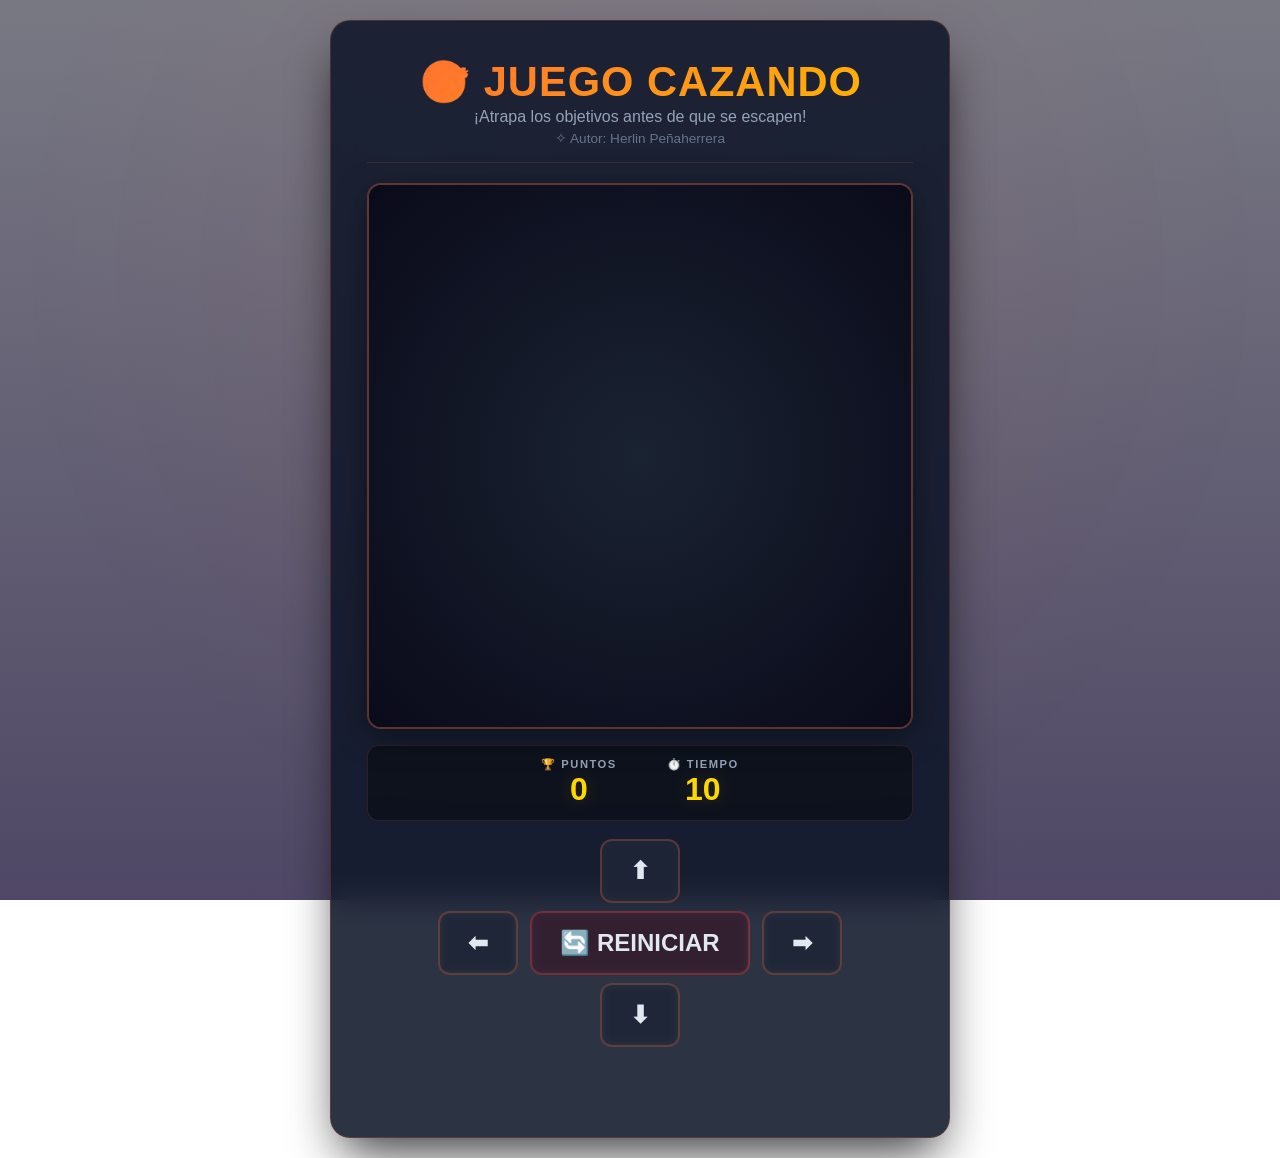
<file: index.html>
<!DOCTYPE html>
<html lang="es">
<head>
    <meta charset="UTF-8">
    <meta name="viewport" content="width=device-width, initial-scale=1.0">
    <title>🎯 JUEGO CAZANDO</title>
    <link rel="stylesheet" href="cazando.css">
    <script src="utilitarios.js"></script>
</head>
<body onload="iniciar()">

    <div class="game-container">
        <header class="game-header">
            <h1>🎯 JUEGO CAZANDO</h1>
            <p class="subtitle">¡Atrapa los objetivos antes de que se escapen!</p>
            <p class="author">✧ Autor: Herlin Peñaherrera</p>
        </header>

        <div class="canvas-wrapper">
            <canvas id="areaJuego" width="500" height="500"></canvas>
        </div>

        <div class="stats-panel">
            <div class="stat">
                <span class="stat-label">🏆 PUNTOS</span>
                <span class="stat-value" id="txtPuntaje">0</span>
            </div>
            <div class="stat">
                <span class="stat-label">⏱️ TIEMPO</span>
                <span class="stat-value" id="txtTiempo">10</span>
            </div>
        </div>

        <div class="controls">
            <button class="ctrl-btn" onclick="moverArriba()" aria-label="Arriba">⬆</button>
            <div class="horizontal-controls">
                <button class="ctrl-btn" onclick="moverIzquierda()" aria-label="Izquierda">⬅</button>
                <button class="ctrl-btn reset-btn" onclick="reiniciarJuego()">🔄 REINICIAR</button>
                <button class="ctrl-btn" onclick="moverDerecha()" aria-label="Derecha">➡</button>
            </div>
            <button class="ctrl-btn" onclick="moverAbajo()" aria-label="Abajo">⬇</button>
        </div>

        <p id="mensaje"></p>
    </div>
    <script src="cazando.js"></script>
</body>
</html>
</file>
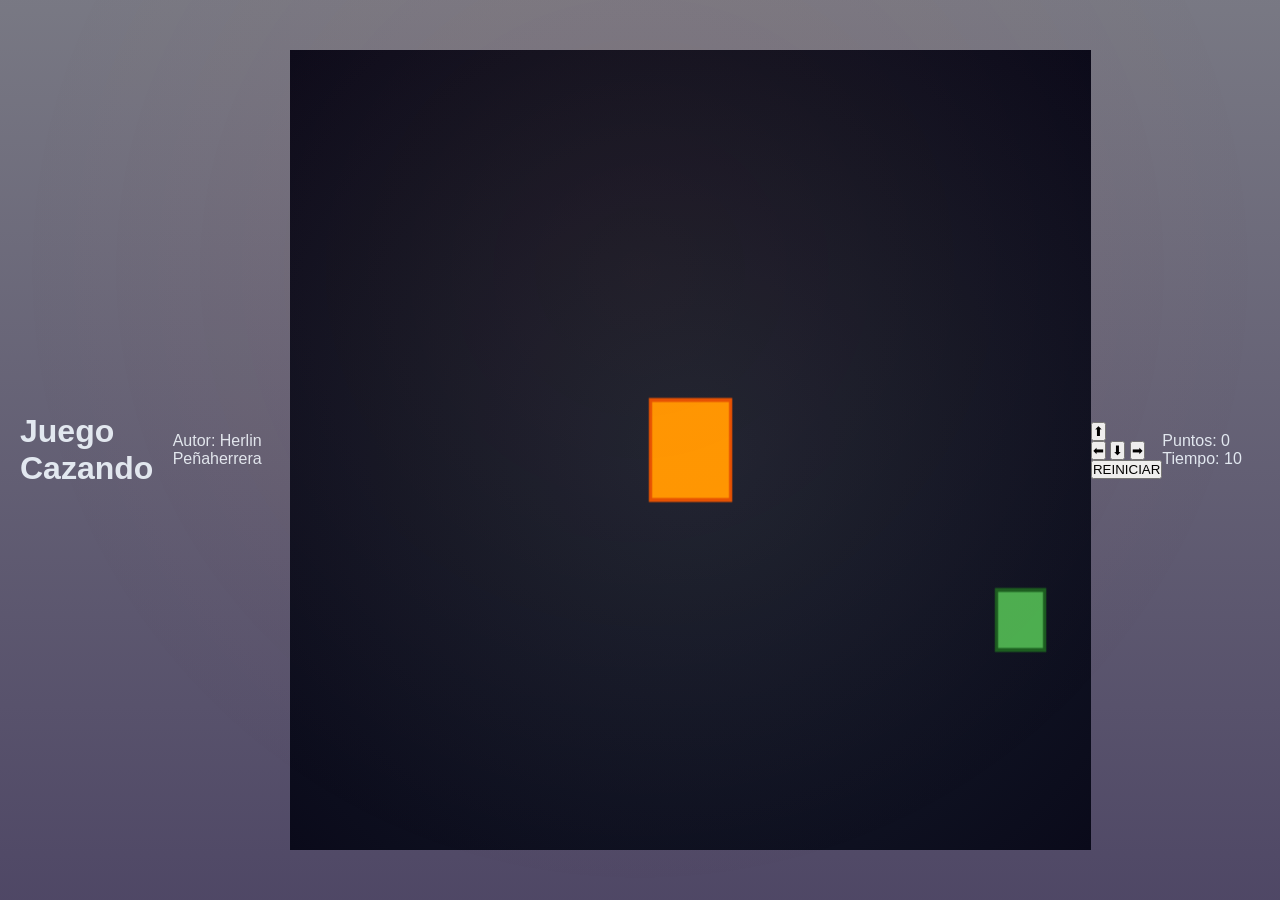
<file: cazando.html>
<!DOCTYPE html>
<html>
  <head>
    <title>Juego Cazando</title>
    <link rel="stylesheet" href="cazando.css"/>
    <script src="utilitarios.js"></script>
  </head>
  <body onload="iniciarJuego()">

    <h1>Juego Cazando</h1>
    <p>Autor: Herlin Peñaherrera</p>
    <canvas id="areaJuego" width="500" height="400"></canvas>


    <div class="controles">
      <button onclick="moverArriba()">⬆</button>
      <br>
      <button onclick="moverIzquierda()">⬅</button>
      <button onclick="moverAbajo()">⬇</button>
      <button onclick="moverDerecha()">➡</button><br>
      <button onclick="reiniciarJuego()">REINICIAR</button>
    </div>


    <div class="panel">
      <span>Puntos: <span id="txtPuntaje">0</span></span>
      <span>Tiempo: <span id="txtTiempo">10</span></span>
    </div>

    <p id="mensaje"></p>

     <script src="cazando.js"></script>
  </body>
 
    
</html>
</file>
<file: cazando.css>
/* ============================================
   RESET Y BASE - CON FONDO SPIDER-MAN
   ============================================ */
* {
    margin: 0;
    padding: 0;
    box-sizing: border-box;
}

:root {
    --bg-primary: #0a0a1a;
    --bg-card: rgba(15, 23, 42, 0.88);
    --color-accent: #FF6B35;
    --color-accent-hover: #FF8A5C;
    --color-gold: #FFD700;
    --color-success: #4CAF50;
    --text-primary: #e2e8f0;
    --text-secondary: #94a3b8;
    --shadow-card: 0 25px 50px -12px rgba(0, 0, 0, 0.8);
    --border-radius: 20px;
    --transition: 0.3s cubic-bezier(0.4, 0, 0.2, 1);
}

/* ============================================
   FONDO CON IMAGEN DE SPIDER-MAN (CON TRANSPARENCIA)
   ============================================ */
body {
    font-family: 'Segoe UI', -apple-system, BlinkMacSystemFont, sans-serif;
    color: var(--text-primary);
    min-height: 100vh;
    display: flex;
    justify-content: center;
    align-items: center;
    padding: 20px;
    
    /* ✅ FONDO CON IMAGEN Y TRANSPARENCIA */
    background: 
        /* Capa de transparencia (overlay) - controla la opacidad */
        linear-gradient(
            rgba(10, 10, 30, 0.55),   /* Más claro arriba */
            rgba(20, 10, 50, 0.75)    /* Más oscuro abajo */
        ),
        /* Imagen de fondo */
        url('https://images.unsplash.com/photo-1635805737707-575885ab0820?w=1600');
    
    background-size: cover;
    background-position: center;
    background-attachment: fixed;
    background-repeat: no-repeat;
    position: relative;
}

/* Efecto de partículas sutiles (opcional) */
body::before {
    content: '';
    position: fixed;
    top: 0;
    left: 0;
    width: 100%;
    height: 100%;
    background: radial-gradient(circle at 50% 30%, rgba(255, 107, 53, 0.06), transparent 70%);
    pointer-events: none;
    z-index: 0;
}

/* ============================================
   CONTENEDOR PRINCIPAL
   ============================================ */
.game-container {
    background: var(--bg-card);
    backdrop-filter: blur(16px);
    -webkit-backdrop-filter: blur(16px);
    border: 1px solid rgba(255, 107, 53, 0.2);
    border-radius: var(--border-radius);
    padding: 28px;
    max-width: 580px;
    width: 100%;
    box-shadow: var(--shadow-card);
    position: relative;
    z-index: 2;
    animation: slideUp 0.6s cubic-bezier(0.34, 1.56, 0.64, 1) forwards;
    opacity: 0;
    transform: translateY(30px);
}

@keyframes slideUp {
    to {
        opacity: 1;
        transform: translateY(0);
    }
}

/* ============================================
   HEADER
   ============================================ */
.game-header {
    text-align: center;
    margin-bottom: 20px;
    padding-bottom: 16px;
    border-bottom: 1px solid rgba(255, 107, 53, 0.15);
}

.game-header h1 {
    font-size: 2.2rem;
    font-weight: 900;
    background: linear-gradient(135deg, #FF6B35, #FFB800);
    -webkit-background-clip: text;
    -webkit-text-fill-color: transparent;
    background-clip: text;
    letter-spacing: 1px;
}

.subtitle {
    color: var(--text-secondary);
    font-size: 1rem;
    margin-top: 2px;
}

.author {
    color: #64748b;
    font-size: 0.85rem;
    margin-top: 4px;
}

/* ============================================
   CANVAS
   ============================================ */
.canvas-wrapper {
    position: relative;
    margin: 16px auto;
    border-radius: 14px;
    overflow: hidden;
    box-shadow: inset 0 0 40px rgba(0, 0, 0, 0.6), 0 8px 32px rgba(0, 0, 0, 0.4);
    border: 2px solid rgba(255, 107, 53, 0.3);
}

canvas {
    display: block;
    width: 100%;
    height: auto;
    aspect-ratio: 1 / 1;
    background: radial-gradient(ellipse at center, #1a2332 0%, #0a0a1a 100%);
    cursor: none;
}

/* ============================================
   PANEL DE ESTADÍSTICAS
   ============================================ */
.stats-panel {
    display: flex;
    justify-content: center;
    gap: 50px;
    margin: 16px 0 18px 0;
    padding: 12px 20px;
    background: rgba(0, 0, 0, 0.4);
    border-radius: 12px;
    border: 1px solid rgba(255, 107, 53, 0.15);
}

.stat {
    display: flex;
    flex-direction: column;
    align-items: center;
}

.stat-label {
    font-size: 0.7rem;
    font-weight: 700;
    text-transform: uppercase;
    letter-spacing: 1.5px;
    color: var(--text-secondary);
}

.stat-value {
    font-size: 1.8rem;
    font-weight: 900;
    color: var(--color-gold);
    text-shadow: 0 0 20px rgba(255, 184, 0, 0.2);
    transition: var(--transition);
}

.stat-value.pulse {
    animation: pulse 0.3s ease;
}

@keyframes pulse {
    0%,
    100% {
        transform: scale(1);
    }
    50% {
        transform: scale(1.2);
        color: #FF6B35;
    }
}

/* ============================================
   CONTROLES
   ============================================ */
.controls {
    display: flex;
    flex-direction: column;
    align-items: center;
    gap: 8px;
    margin-top: 12px;
}

.horizontal-controls {
    display: flex;
    gap: 12px;
    justify-content: center;
    flex-wrap: wrap;
}

.ctrl-btn {
    background: rgba(255, 255, 255, 0.06);
    color: var(--text-primary);
    border: 2px solid rgba(255, 107, 53, 0.25);
    padding: 14px 22px;
    font-size: 1.3rem;
    border-radius: 12px;
    cursor: pointer;
    transition: all var(--transition);
    min-width: 60px;
    font-weight: 600;
    backdrop-filter: blur(4px);
    user-select: none;
}

.ctrl-btn:hover {
    background: rgba(255, 107, 53, 0.2);
    border-color: var(--color-accent);
    transform: translateY(-2px) scale(1.05);
    box-shadow: 0 8px 25px -5px rgba(255, 107, 53, 0.2);
}

.ctrl-btn:active {
    transform: translateY(0) scale(0.95);
}

.reset-btn {
    background: rgba(239, 68, 68, 0.15);
    border-color: rgba(239, 68, 68, 0.3);
    font-size: 0.85rem;
    padding: 14px 24px;
}

.reset-btn:hover {
    background: rgba(239, 68, 68, 0.25);
    border-color: #ef4444;
    box-shadow: 0 8px 25px -5px rgba(239, 68, 68, 0.2);
}

/* ============================================
   MENSAJE
   ============================================ */
#mensaje {
    font-size: 1.5rem;
    font-weight: 800;
    text-align: center;
    margin-top: 14px;
    min-height: 40px;
    transition: all var(--transition);
    text-shadow: 0 0 30px rgba(255, 107, 53, 0.1);
}

/* ============================================
   RESPONSIVE DESIGN
   ============================================ */

/* Tablets */
@media (max-width: 768px) {
    body {
        padding: 16px;
    }
    
    .game-container {
        padding: 22px;
        max-width: 460px;
    }

    .game-header h1 {
        font-size: 1.8rem;
    }

    .stats-panel {
        gap: 30px;
        padding: 10px 16px;
    }

    .stat-value {
        font-size: 1.5rem;
    }

    .ctrl-btn {
        padding: 12px 18px;
        font-size: 1.1rem;
        min-width: 50px;
    }

    #mensaje {
        font-size: 1.2rem;
    }
}

/* Móviles */
@media (max-width: 480px) {
    body {
        padding: 12px;
        align-items: flex-start;
        padding-top: 20px;
        
        /* Ajuste para móvil: imagen más centrada */
        background-position: center 20%;
    }

    .game-container {
        padding: 16px;
        border-radius: 16px;
    }

    .game-header h1 {
        font-size: 1.5rem;
    }

    .subtitle {
        font-size: 0.85rem;
    }

    .author {
        font-size: 0.75rem;
    }

    .stats-panel {
        gap: 20px;
        padding: 8px 12px;
    }

    .stat-label {
        font-size: 0.6rem;
        letter-spacing: 1px;
    }

    .stat-value {
        font-size: 1.3rem;
    }

    .horizontal-controls {
        gap: 8px;
    }

    .ctrl-btn {
        padding: 10px 14px;
        font-size: 1rem;
        min-width: 44px;
        border-radius: 10px;
    }

    .reset-btn {
        font-size: 0.75rem;
        padding: 10px 16px;
    }

    #mensaje {
        font-size: 1rem;
        min-height: 30px;
    }
}

/* Móviles muy pequeños */
@media (max-width: 360px) {
    body {
        padding: 8px;
        padding-top: 12px;
    }
    
    .game-container {
        padding: 12px;
        border-radius: 12px;
    }

    .game-header h1 {
        font-size: 1.2rem;
    }

    .stats-panel {
        gap: 12px;
        padding: 6px 10px;
    }

    .stat-value {
        font-size: 1.1rem;
    }

    .ctrl-btn {
        padding: 8px 10px;
        font-size: 0.9rem;
        min-width: 36px;
        border-radius: 8px;
    }

    .reset-btn {
        font-size: 0.65rem;
        padding: 8px 12px;
    }
}

/* Pantallas grandes */
@media (min-width: 1024px) {
    .game-container {
        padding: 36px;
        max-width: 620px;
    }

    .game-header h1 {
        font-size: 2.6rem;
    }

    .stat-value {
        font-size: 2rem;
    }

    .ctrl-btn {
        padding: 16px 28px;
        font-size: 1.5rem;
        min-width: 70px;
    }
}

/* ============================================
   SCROLLBAR PERSONALIZADA
   ============================================ */
::-webkit-scrollbar {
    width: 6px;
}

::-webkit-scrollbar-track {
    background: var(--bg-primary);
}

::-webkit-scrollbar-thumb {
    background: rgba(255, 107, 53, 0.3);
    border-radius: 10px;
}

::-webkit-scrollbar-thumb:hover {
    background: rgba(255, 107, 53, 0.5);
}

/* ============================================
   SELECTION
   ============================================ */
::selection {
    background: rgba(255, 107, 53, 0.3);
    color: white;
}
</file>
